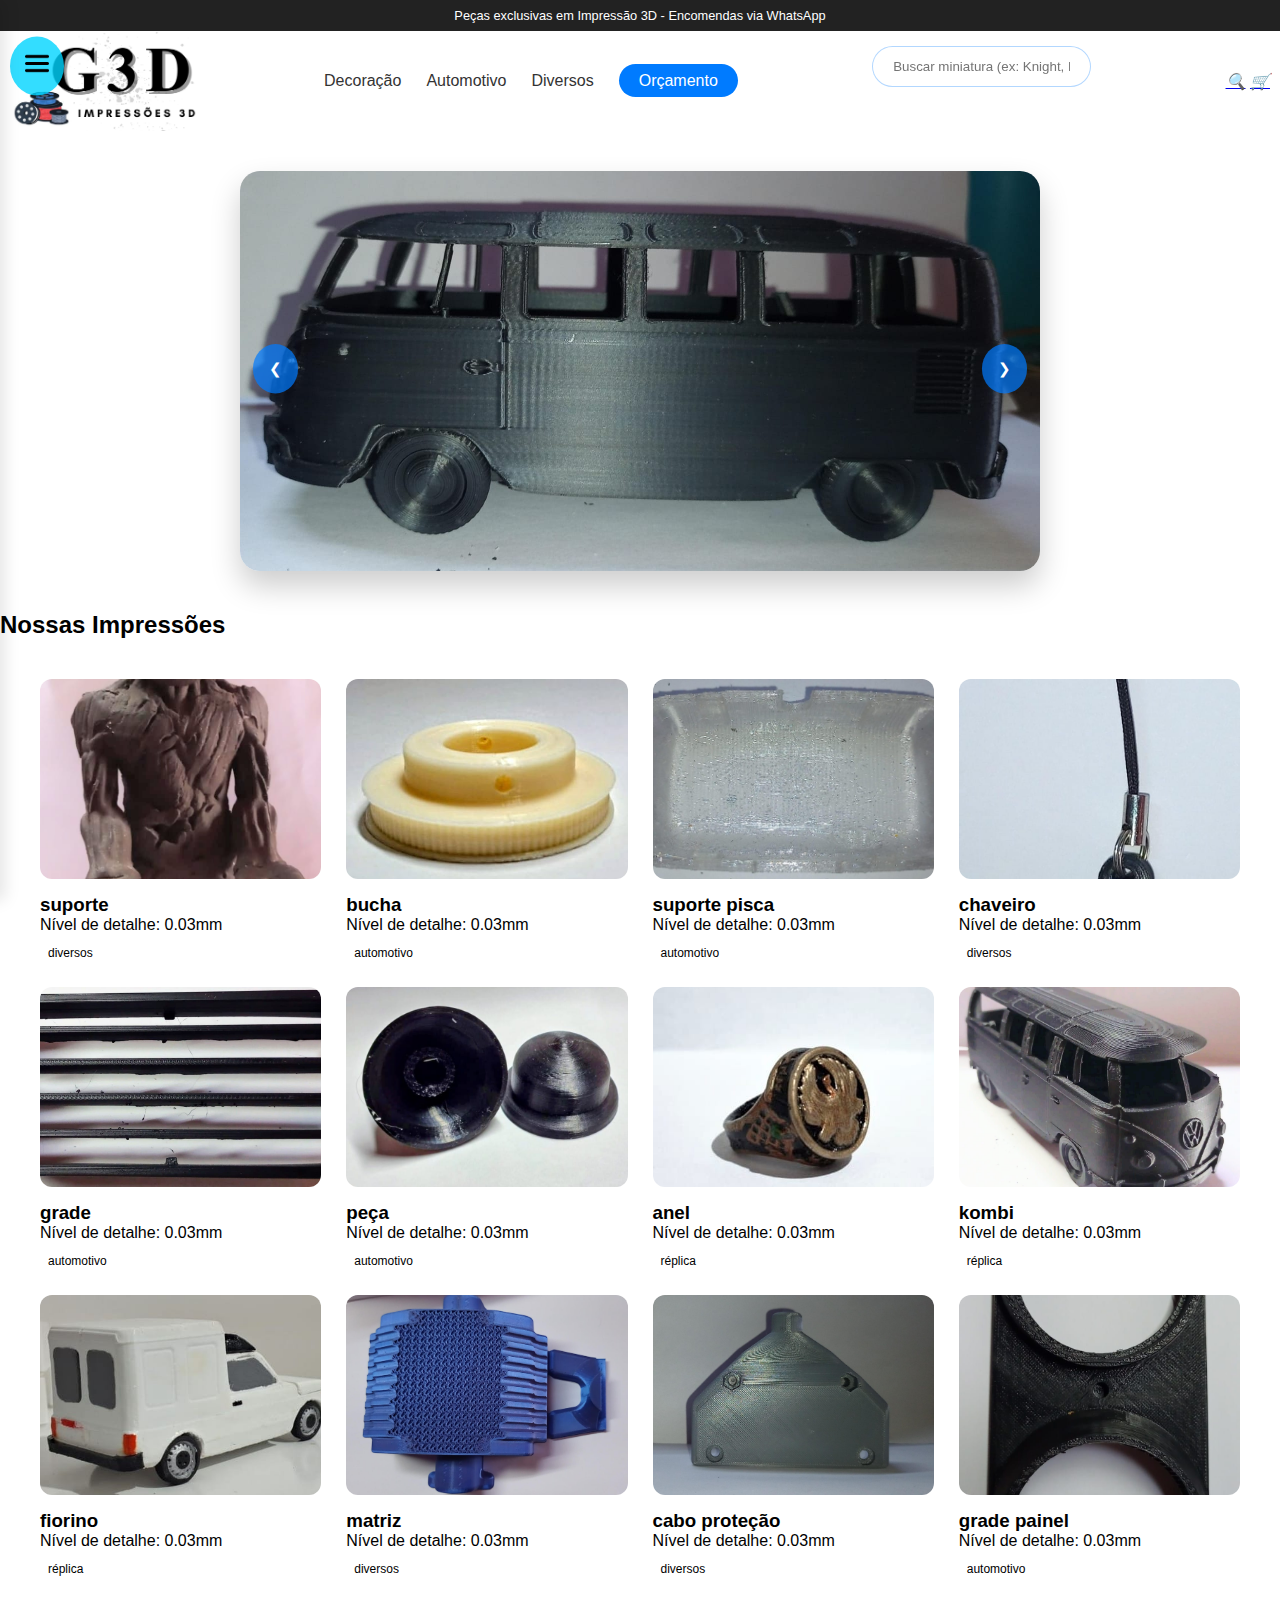
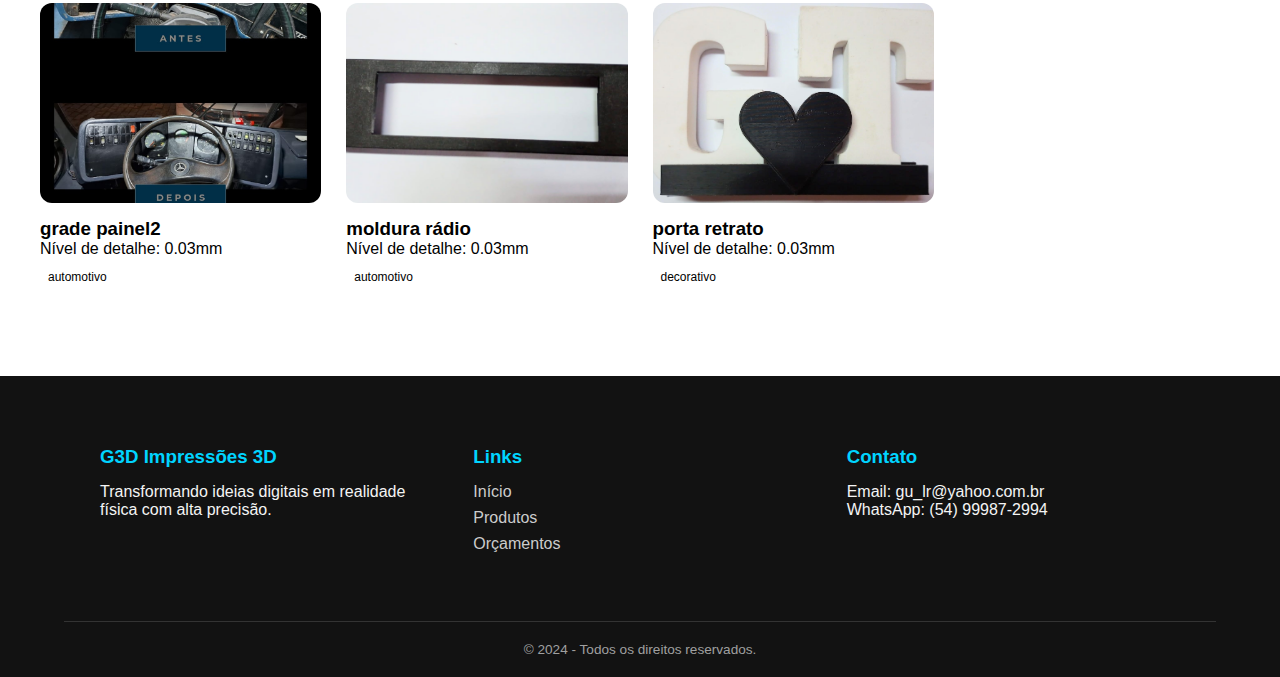
<file: Index.html>
<!DOCTYPE html>
<html>
<head>
<meta name="viewport" content="width=device-width, initial-scale=1">
<title>Impressão 3D</title>
 <link rel="stylesheet" type="text/css" href="./css/menuInicial.css" />  
 <link rel="stylesheet" type="text/css" href="./css/menuLateral.css" /> 
 <link rel="stylesheet" type="text/css" href="./css/corpo.css" /> 
</head>

<!-- Estrutura do Drawer -->
<aside class="drawer" id="drawer">
  <div class="drawer-header">
    <h3>Categorias</h3>
    <button id="closeDrawer">&times;</button>
  </div>
  
  <nav class="drawer-content">
    <ul>
      <li><a href="#">🏠 Início</a></li>
      <li><p class="drawer-label">Trabalhos Realizados</p></li>
      <li><a href="#">🚗 Automotivo</a></li>
      <li><a href="#">📦 Diversos</a></li>
      <li> <a href="#">🖼️ Decoração</a></li>
      <li><p class="drawer-label">Serviços</p></li>
      <li><a href="#" class="highlight">📋 Orçamento Personalizado</a></li>
      <li><a href="#">🔧 Suporte Técnico</a></li>
    </ul>
  </nav>
</aside>

<!-- Fundo escurecido -->
<div class="drawer-overlay" id="drawerOverlay"></div>

<header class="navbar">
  <div class="top-bar">
    <p>Peças exclusivas em Impressão 3D - Encomendas via WhatsApp</p>
  </div>
  
  <nav class="main-nav">
    <!-- Botão para abrir o menu -->
    <button class="nav-btn" id="openDrawer" aria-label="Abrir Menu" >
     <span>
       <img src="./imagens/menu.png" alt="Menu" width="24" height="24">
     </span>
     
     <span></span><span></span>
    </button>


    <div class="logo">
      <a href="index.html">
        <img src="./imagens/logo.png" alt="Nome da Sua Loja 3D">
      </a>
    </div>
    
    <ul class="nav-links">
      <li><a href="#decoracao">Decoração</a></li>
      <li><a href="#geek">Automotivo</a></li>
      <li><a href="#utilitarios">Diversos</a></li>
      <li><a href="#orcamento" class="btn-orcamento">Orçamento</a></li>
    </ul>
    <div class="search-container">      
      
      <input type="text" id="searchInput" placeholder="Buscar miniatura (ex: Knight, Mago...)" class="search-input">
      
    </div>

    <div class="nav-icons">
      <a href="#"><i class="search-icon">🔍</i></a>      
      <a href="#"><i class="cart-icon">🛒</i></a>
    </div>
  </nav>
</header>
<body>

  <main>
  <section class="carousel-container">
  <div class="carousel-slides" id="slides">
    <!-- Imagens do Banner -->
    <div class="slide"><img src="./imagens/imagem8_1.jpeg" alt="Promoção 1"></div>
    <div class="slide"><img src="./imagens/imagem8_7.jpeg" alt="Outlet"></div>
    <div class="slide"><img src="./imagens/imagem2_2.jpeg" alt="Lançamentos"></div>
    <div class="slide"><img src="./imagens/imagem3_1.jpeg" alt="Outlet"></div>
    <div class="slide"><img src="./imagens/imagem5_1.jpeg" alt="Outlet"></div>
    <div class="slide"><img src="./imagens/imagem6_1.jpeg" alt="Outlet"></div>
    
  </div>
  
  <!-- Botões de Navegação -->
  <button class="carousel-prev" onclick="moveSlide(-1)">&#10094;</button>
  <button class="carousel-next" onclick="moveSlide(1)">&#10095;</button>
</section>

</main>  

<section class="portfolio">
    <h2 class="section-title">Nossas Impressões</h2>
    <!-- O ID deve ficar na mesma div que tem o display: grid -->
    <div id="product-container" class="products-grid">
        <!-- O JS vai injetar os cards aqui -->
    </div>
</section>

    <script type="text/javascript" src="./js/script.js"> </script>    
</body>
<footer class="footer">
    <div class="footer-content">
      <div class="footer-box">
        <h3>G3D Impressões 3D</h3>
        <p>Transformando ideias digitais em realidade física com alta precisão.</p>
      </div>
      <div class="footer-box">
        <h3>Links</h3>
        <a href="#">Início</a>
        <a href="#">Produtos</a>
        <a href="#">Orçamentos</a>
      </div>
      <div class="footer-box">
        <h3>Contato</h3>
        <p>Email: gu_lr@yahoo.com.br</p>
        <p>WhatsApp: (54) 99987-2994</p>
      </div>
    </div>
    <div class="footer-bottom">
      &copy; 2024 - Todos os direitos reservados.
    </div>
  </footer>
</html>
</file>
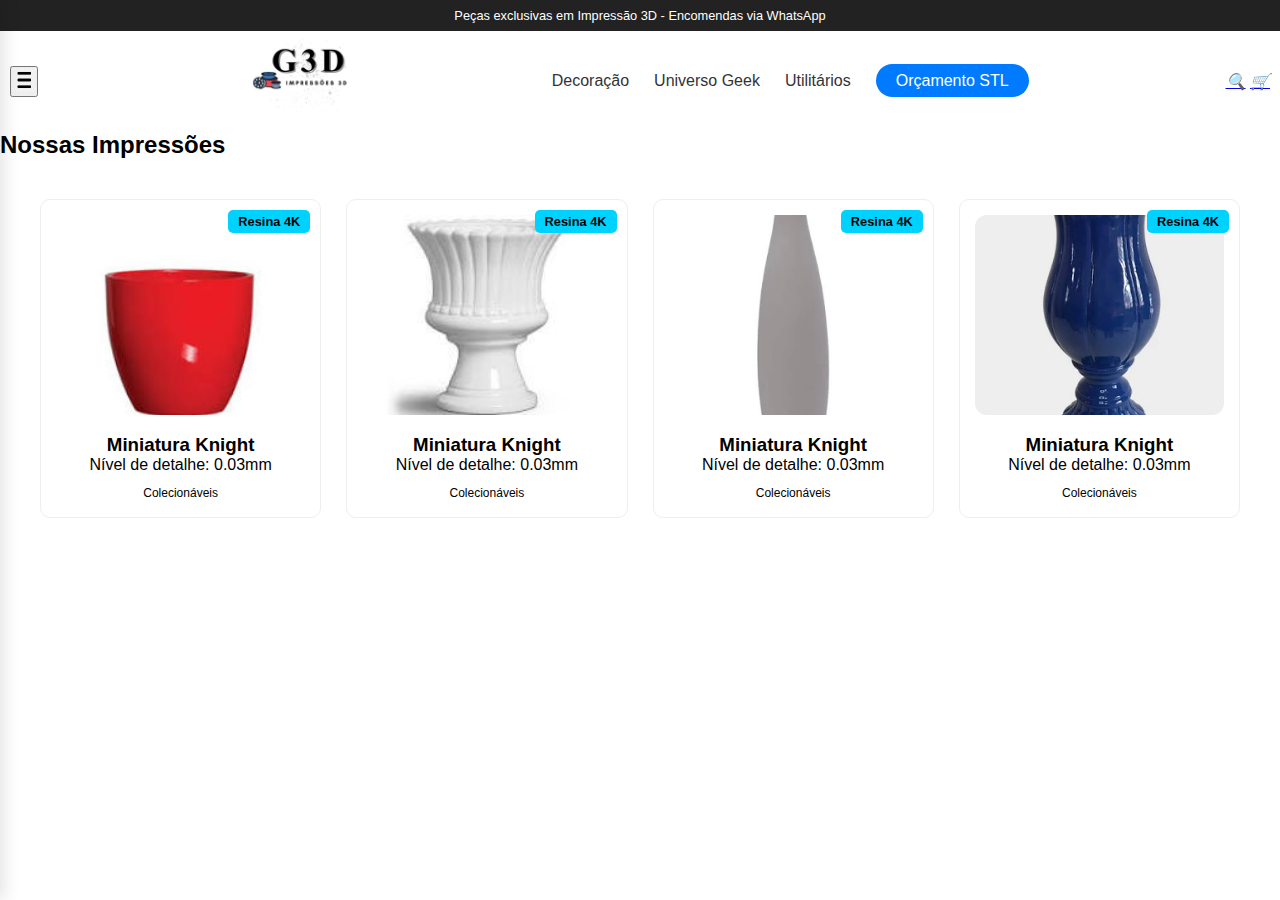
<file: Sonia/CursoIF/Impressao3D/Pagina3Dinicio.html>
<!DOCTYPE html>
<html>
<head>
<meta name="viewport" content="width=device-width, initial-scale=1">
<title>Desafio 3</title>
 <link rel="stylesheet" type="text/css" href="inicio1.css" /> 
 <link rel="stylesheet" type="text/css" href="inicio.css" /> 
</head>

<!-- Estrutura do Drawer -->
<aside class="drawer" id="drawer">
  <div class="drawer-header">
    <h3>Categorias 3D</h3>
    <button id="closeDrawer">&times;</button>
  </div>
  
  <nav class="drawer-content">
    <ul>
      <li><a href="#">🏠 Início</a></li>
      <li><p class="drawer-label">Produtos Prontos</p></li>
      <li><a href="#">🏺 Decoração</a></li>
      <li><a href="#">🎮 Action Figures</a></li>
      <li><a href="#">📂 Organizadores</a></li>
      
      <li><p class="drawer-label">Serviços</p></li>
      <li><a href="#" class="highlight">🚀 Orçamento Personalizado</a></li>
      <li><a href="#">🔧 Suporte Técnico</a></li>
    </ul>
  </nav>
</aside>

<!-- Fundo escurecido -->
<div class="drawer-overlay" id="drawerOverlay"></div>

<header class="navbar">
  <div class="top-bar">
    <p>Peças exclusivas em Impressão 3D - Encomendas via WhatsApp</p>
  </div>
  
  <nav class="main-nav">
    <!-- Botão para abrir o menu -->
    <button class="drawer-open" id="openDrawer" aria-label="Abrir Menu" >
     <span>
       <img src="./imagens/botao.png" alt="Menu" width="24" height="24">
     </span>
     
     <span></span><span></span>
    </button>


    <div class="logo">
      <a href="index.html">
        <img src="./imagens/logo.jpeg" alt="Nome da Sua Loja 3D">
      </a>
    </div>
    
    <ul class="nav-links">
      <li><a href="#decoracao">Decoração</a></li>
      <li><a href="#geek">Universo Geek</a></li>
      <li><a href="#utilitarios">Utilitários</a></li>
      <li><a href="#orcamento" class="btn-orcamento">Orçamento STL</a></li>
    </ul>

    <div class="nav-icons">
      <a href="#"><i class="search-icon">🔍</i></a>
      <a href="#"><i class="cart-icon">🛒</i></a>
    </div>
  </nav>
</header>
<body>
<section class="portfolio">
    <h2 class="section-title">Nossas Impressões</h2>
    <div class="products-grid">
        <!-- Card de Produto -->
        <div class="product-card glass-card">
            <div class="product-badge">Resina 4K</div>
            <img src="./imagens/vasoVermelho.jfif" alt="Miniatura de RPG" class="product-img">
            <div class="product-info">
                <h3>Miniatura Knight</h3>
                <p>Nível de detalhe: 0.03mm</p>
                <span class="tag">Colecionáveis</span>
            </div>
        </div>
        
        <div class="product-card glass-card">
          <div class="product-badge">Resina 4K</div>
          <img src="./imagens/vasoBranco.jfif" alt="Miniatura de RPG" class="product-img">
          <div class="product-info">
              <h3>Miniatura Knight</h3>
              <p>Nível de detalhe: 0.03mm</p>
              <span class="tag">Colecionáveis</span>
          </div>
        </div>
        

        <div class="product-card glass-card">
          <div class="product-badge">Resina 4K</div>
          <img src="./imagens/vasoCinza.webp" alt="Miniatura de RPG" class="product-img">
          <div class="product-info">
              <h3>Miniatura Knight</h3>
              <p>Nível de detalhe: 0.03mm</p>
              <span class="tag">Colecionáveis</span>
          </div>
        </div>


        <div class="product-card glass-card">
          <div class="product-badge">Resina 4K</div>
          <img src="./imagens/vasoAzul.webp" alt="Miniatura de RPG" class="product-img">
          <div class="product-info">
            <h3>Miniatura Knight</h3>
            <p>Nível de detalhe: 0.03mm</p>
            <span class="tag">Colecionáveis</span>
          </div>
        </div>
 
        <!-- Repetir para outros produtos -->
    </div>
</section>
    <script type="text/javascript" src="inicio.js"> </script>
    
</body>

</html>
</file>
<file: css/menuInicial.css>
/* Variáveis para facilitar a personalização */
:root {
    --primary-color: #00d4ff;
    --bg-footer: #121212;
    --drawer-bg: #ffffff;
    --text-light: #f4f4f4;
    --text-muted: #a0a0a0;
}



/* Reset básico */
* { margin: 0; padding: 0; box-sizing: border-box; font-family: 'Inter', sans-serif; }

.navbar {
  position: sticky;
  top: 0;
  z-index: 1000;
  width: 100%;
}

.top-bar {
  background: #222;
  color: white;
  text-align: center;
  padding: 8px;
  font-size: 0.8rem;
}

.nav-btn {
  position: absolute;
  top: 50%;
  transform: translateY(-50%);
  background: rgba(0, 212, 255, 0.8);
  border: none;
  color: white;
  padding: 15px;
  cursor: pointer;
  border-radius: 50%;
  font-size: 18px;
  transition: 0.3s;
   z-index: 10; 
}

.nav-links {
  display: flex;
  list-style: none;
  gap: 25px;
}

.nav-links a {
  text-decoration: none;
  color: #333;
  font-weight: 500;
  transition: 0.3s;
}

.nav-links a:hover { color: #007bff; }

/* Botão de Destaque */
.btn-orcamento {
  background: #007bff;
  color: white !important;
  padding: 8px 20px;
  border-radius: 50px;
  transition: transform 0.2s;
}

.btn-orcamento:hover { transform: scale(1.05); }
.main-nav {
  display: flex;
  justify-content: space-between;
  align-items: center;  
  height: 100px;   /* Define uma altura fixa para a barra não crescer */
  background-color: #fff;
  overflow: hidden; /* Garante que nada "vaze" para fora */
  padding: 10px;
}

.logo a {
  display: flex;
  align-items: center;
  height: 100%; /* Ocupa a altura disponível da barra */
}

.logo img {
  border-radius: 5px;
  object-fit: contain;
  transition: all 0.3s ease;
  width: auto;      /* Deixa a largura automática */
  max-height: 120px;
}


.search-container {
    text-align: center;
    margin-bottom: 30px;
    padding: 0 20px;
}

.search-input {
    width: 100%;
    max-width: 400px;
    padding: 12px 20px;
    border-radius: 25px;
    border: 1px solid rgba(0, 123, 255, 0.3);
    background: rgba(255, 255, 255, 0.1);
    color: #333;
    backdrop-filter: blur(5px);
    outline: none;
    transition: 0.3s;
}

.search-input:focus {
    border-color: var(--primary-color);
    box-shadow: 0 0 10px rgba(0, 123, 255, 0.2);
}
</file>
<file: css/menuLateral.css>
/* O Menu Lateral */
.drawer {
  position: fixed;
  top: 0;
  left: 0;
  width: 300px; /* Largura do menu */
  height: 100%;
  background: var(--drawer-bg);
  z-index: 2000;
  transform: translateX(-100%); /* Esconde à esquerda */
  transition: transform 0.4s cubic-bezier(0.4, 0, 0.2, 1);
  box-shadow: 5px 0 15px rgba(0,0,0,0.1);
  display: flex;
  flex-direction: column;
}

/* Quando o menu está aberto */
.drawer.open {
  transform: translateX(0);
 
}

.drawer-header {
  padding: 20px;
  background: #f8f9fa;
  display: flex;
  justify-content: space-between;
  align-items: center;
  border-bottom: 1px solid #eee;
}

.drawer-content ul { list-style: none; padding: 10px 0; }

.drawer-content a {
  display: block;
  padding: 15px 20px;
  text-decoration: none;
  color: #333;
  font-weight: 500;
  transition: 0.2s;
}

.drawer-content a:hover { background: #f0f7ff; color: var(--primary-color); }

.drawer-label {
  padding: 15px 20px 5px;
  font-size: 0.75rem;
  text-transform: uppercase;
  color: #999;
  letter-spacing: 1px;
}

/* Overlay (Fundo escuro) */
.drawer-overlay {
  position: fixed;
  top: 0; left: 0;
  width: 100%; height: 100%;
  background: rgba(0,0,0,0.5);
  display: none; /* Escondido por padrão */
  z-index: 1500;
}

.drawer-overlay.active { display: block; }
</file>
<file: css/corpo.css>
.container {
  max-width: 1200px;
  margin: 0 auto;
  padding: 40px 20px;  
}


.products-grid {
    display: grid;
    grid-template-columns: repeat(auto-fill, minmax(280px, 1fr));
    gap: 25px;
    padding: 40px;
}

.product-img {
    width: 100%;
    height: 200px;
    object-fit: cover; /* Mantém a proporção da foto sem esticar */
    border-radius: 12px;
    margin-bottom: 15px;    
    object-position: center;    
    display: block;
}

.product-badge {
    position: absolute;
    top: 10px;
    right: 10px;
    background: #00d2ff;
    color: #000;
    padding: 4px 10px;
    font-size: 0.8rem;
    font-weight: bold;
    border-radius: 5px;
}

.tag {
    display: inline-block;
    background: rgba(255, 255, 255, 0.1);
    padding: 2px 8px;
    border-radius: 4px;
    font-size: 0.75rem;
    margin-top: 10px;
}


.info {
  position: absolute;
  bottom: 20px;
  left: 20px;
  background: rgba(0, 0, 0, 0.7);
  color: white;
  padding: 15px;
  border-radius: 10px;
  backdrop-filter: blur(5px);
}



/* Container que limita o tamanho e centraliza */
.carousel-container {
  position: relative;
  width: 95%;          /* Ajuste aqui a largura (60%, 50%, 800px...) */
  max-width: 800px;     /* Limite máximo para telas grandes */
  margin: 40px auto;    /* O 'auto' nas laterais centraliza o bloco */
  overflow: hidden;     /* Esconde as imagens que estão "fora" da vez */
  border-radius: 20px;  /* Deixa as bordas arredondadas e elegantes */
  box-shadow: 0 15px 30px rgba(0,0,0,0.2); /* Sombra para destacar */
  

}

/* O "trilho" onde as imagens correm */
.carousel-slides {
  display: flex;        /* Coloca as imagens uma ao lado da outra */
  width: 100%;
  transition: transform 0.6s cubic-bezier(0.4, 0, 0.2, 1); /* Animação suave */
}

/* Cada slide individual */
.slide {
  min-width: 100%;      /* Cada slide ocupa 100% dos 60% do container */
  height: 400px;        /* Altura fixa para manter o padrão */
}

.slide img {
  width: 100%;
  height: 100%;
  object-fit: cover;    /* Preenche o espaço sem distorcer a imagem */
}

/* Estilo dos botões laterais */
.carousel-prev, .carousel-next {
  position: absolute;
  top: 50%;
  transform: translateY(-50%);
  background: rgba(0, 123, 255, 0.7); /* Azul da sua marca com transparência */
  color: white;
  border: none;
  padding: 15px;
  cursor: pointer;
  border-radius: 50%;
  z-index: 10;
  transition: 0.3s;
  scale: 1.1;
}


.carousel-prev { left: 15px; }
.carousel-next { right: 15px; }

* Estilo do Rodapé */
.footer {
  background-color: #1a1a1a;
}

.footer {
 background-color: var(--bg-footer);
 color: var(--text-light);
 padding: 60px 5% 20px;
 font-family: 'Segoe UI', Tahoma, Geneva, Verdana, sans-serif;
 margin-top: 50px;
}


.footer-content {
  display: flex;
  justify-content: space-around;
  flex-wrap: wrap;
  max-width: 1100px;
  margin: 0 auto;
  gap: 20px;
}

.footer-box {
  flex: 1;
  min-width: 250px;
  padding: 10px;
}

.footer-box h3 {
  color: #00d4ff;
  margin-bottom: 15px;
}

.footer-box a {
  display: block;
  color: #ccc;
  text-decoration: none;
  margin-bottom: 8px;
}

.footer-box a:hover {
  color: #00d4ff;
}

.footer-container {
    display: flex;
    flex-wrap: wrap;
    justify-content: space-between;
    gap: 40px;
    max-width: 1200px;
    margin: 0 auto;
}

.footer-col {
    flex: 1;
    min-width: 200px;
}

.footer-col h4 {
    color: var(--primary-color);
    font-size: 1.2rem;
    margin-bottom: 20px;
    text-transform: uppercase;
    letter-spacing: 1px;
}

.footer-col p {
    line-height: 1.6;
    color: var(--text-muted);
}

.footer-col ul {
    list-style: none;
    padding: 0;
}

.footer-col ul li {
    margin-bottom: 12px;
}

.footer-col ul li a {
    color: var(--text-muted);
    text-decoration: none;
    transition: 0.3s ease;
}

.footer-col ul li a:hover {
    color: var(--primary-color);
    padding-left: 8px;
}



/* Rodapé Inferior */
.footer-bottom {
    margin-top: 50px;
    padding-top: 20px;
    border-top: 1px solid #333;
    text-align: center;
    font-size: 0.85rem;
    color: var(--text-muted);
}




/* Responsividade para Mobile */
@media (max-width: 768px) {
    .footer-container {
        flex-direction: column;
        text-align: center;
    }
    
    .social-links {
        justify-content: center;
    }

    .newsletter-form {
        flex-direction: column;
    }
}

@keyframes fadeIn {
    from { opacity: 0; transform: translateY(20px); }
    to { opacity: 1; transform: translateY(0); }
}
</file>
<file: Sonia/CursoIF/Impressao3D/inicio1.css>
:root {
  --primary-color: #007bff;
  --drawer-bg: #ffffff;
}

/* O Menu Lateral */
.drawer {
  position: fixed;
  top: 0;
  left: 0;
  width: 300px; /* Largura do menu */
  height: 100%;
  background: var(--drawer-bg);
  z-index: 2000;
  transform: translateX(-100%); /* Esconde à esquerda */
  transition: transform 0.4s cubic-bezier(0.4, 0, 0.2, 1);
  box-shadow: 5px 0 15px rgba(0,0,0,0.1);
  display: flex;
  flex-direction: column;
}

/* Quando o menu está aberto */
.drawer.open {
  transform: translateX(0);
 
}

.drawer-header {
  padding: 20px;
  background: #f8f9fa;
  display: flex;
  justify-content: space-between;
  align-items: center;
  border-bottom: 1px solid #eee;
}

.drawer-content ul { list-style: none; padding: 10px 0; }

.drawer-content a {
  display: block;
  padding: 15px 20px;
  text-decoration: none;
  color: #333;
  font-weight: 500;
  transition: 0.2s;
}

.drawer-content a:hover { background: #f0f7ff; color: var(--primary-color); }

.drawer-label {
  padding: 15px 20px 5px;
  font-size: 0.75rem;
  text-transform: uppercase;
  color: #999;
  letter-spacing: 1px;
}

/* Overlay (Fundo escuro) */
.drawer-overlay {
  position: fixed;
  top: 0; left: 0;
  width: 100%; height: 100%;
  background: rgba(0,0,0,0.5);
  display: none; /* Escondido por padrão */
  z-index: 1500;
}

.drawer-overlay.active { display: block; }

.container {
  max-width: 1200px;
  margin: 0 auto;
  padding: 40px 20px;
}

.hero {
  display: flex;
  align-items: center;
  gap: 50px;
  padding: 60px 0;
}

.product-grid {
  display: grid;
  grid-template-columns: repeat(auto-fit, minmax(250px, 1fr));
  gap: 30px;
}

.product-card {
  border: 1px solid #eee;
  padding: 15px;
  border-radius: 10px;
  text-align: center;
  transition: 0.3s;
}

.product-card:hover {
  transform: translateY(-10px);
  box-shadow: 0 10px 20px rgba(0,0,0,0.1);
}


.products-grid {
    display: grid;
    grid-template-columns: repeat(auto-fill, minmax(280px, 1fr));
    gap: 25px;
    padding: 40px;
}

.product-card {
    position: relative;
    overflow: hidden; /* Garante que a imagem não saia do card */
    transition: transform 0.3s ease;
}

.product-card:hover {
    transform: translateY(-10px); /* Levanta o card ao passar o mouse */
}

.product-img {
    width: 100%;
    height: 200px;
    object-fit: cover; /* Mantém a proporção da foto sem esticar */
    border-radius: 12px;
    margin-bottom: 15px;
}

.product-badge {
    position: absolute;
    top: 10px;
    right: 10px;
    background: #00d2ff;
    color: #000;
    padding: 4px 10px;
    font-size: 0.8rem;
    font-weight: bold;
    border-radius: 5px;
}

.tag {
    display: inline-block;
    background: rgba(255, 255, 255, 0.1);
    padding: 2px 8px;
    border-radius: 4px;
    font-size: 0.75rem;
    margin-top: 10px;
}
</file>
<file: Sonia/CursoIF/Impressao3D/inicio.css>
/* Reset básico */
* { margin: 0; padding: 0; box-sizing: border-box; font-family: 'Inter', sans-serif; }

.navbar {
  position: sticky;
  top: 0;
  z-index: 1000;
  width: 100%;
}

.top-bar {
  background: #222;
  color: white;
  text-align: center;
  padding: 8px;
  font-size: 0.8rem;
}

.nav-links {
  display: flex;
  list-style: none;
  gap: 25px;
}

.nav-links a {
  text-decoration: none;
  color: #333;
  font-weight: 500;
  transition: 0.3s;
}

.nav-links a:hover { color: #007bff; }

/* Botão de Destaque */
.btn-orcamento {
  background: #007bff;
  color: white !important;
  padding: 8px 20px;
  border-radius: 50px;
  transition: transform 0.2s;
}

.btn-orcamento:hover { transform: scale(1.05); }
.main-nav {
  display: flex;
  justify-content: space-between;
  align-items: center;  
  height: 100px;   /* Define uma altura fixa para a barra não crescer */
  background-color: #fff;
  overflow: hidden; /* Garante que nada "vaze" para fora */
  padding: 10px;
}

.logo a {
  display: flex;
  align-items: center;
  height: 100%; /* Ocupa a altura disponível da barra */
}

.logo img {
  border-radius: 5px;
  object-fit: contain;
  transition: all 0.3s ease;
  width: auto;      /* Deixa a largura automática */
  max-height: 120px;
}

/* Variáveis para facilitar a personalização */
:root {
    --primary-color: #00d4ff; /* Cor destaque (ciano/tech) */
    --bg-footer: #121212;     /* Fundo escuro premium */
    --text-light: #f4f4f4;    /* Texto principal */
    --text-muted: #a0a0a0;    /* Texto secundário */
}

.footer {
    background-color: var(--bg-footer);
    color: var(--text-light);
    padding: 60px 5% 20px;
    font-family: 'Segoe UI', Tahoma, Geneva, Verdana, sans-serif;
}

.footer-container {
    display: flex;
    flex-wrap: wrap;
    justify-content: space-between;
    gap: 40px;
    max-width: 1200px;
    margin: 0 auto;
}

.footer-col {
    flex: 1;
    min-width: 200px;
}

.footer-col h4 {
    color: var(--primary-color);
    font-size: 1.2rem;
    margin-bottom: 20px;
    text-transform: uppercase;
    letter-spacing: 1px;
}

.footer-col p {
    line-height: 1.6;
    color: var(--text-muted);
}

.footer-col ul {
    list-style: none;
    padding: 0;
}

.footer-col ul li {
    margin-bottom: 12px;
}

.footer-col ul li a {
    color: var(--text-muted);
    text-decoration: none;
    transition: 0.3s ease;
}

.footer-col ul li a:hover {
    color: var(--primary-color);
    padding-left: 8px;
}

/* Redes Sociais e Newsletter */
.social-links {
    margin-top: 20px;
    display: flex;
    gap: 15px;
}

.social-links a {
    color: var(--text-light);
    font-size: 0.9rem;
    background: #333;
    padding: 8px 15px;
    border-radius: 5px;
    text-decoration: none;
    transition: background 0.3s;
}

.social-links a:hover {
    background: var(--primary-color);
    color: #000;
}

.newsletter-form {
    display: flex;
    gap: 5px;
}

.newsletter-form input {
    padding: 10px;
    border: none;
    border-radius: 4px;
    flex: 1;
    background: #222;
    color: #fff;
}

.newsletter-form button {
    padding: 10px 15px;
    background-color: var(--primary-color);
    border: none;
    border-radius: 4px;
    cursor: pointer;
    font-weight: bold;
    transition: 0.3s;
}

.newsletter-form button:hover {
    filter: brightness(1.2);
}

/* Rodapé Inferior */
.footer-bottom {
    margin-top: 50px;
    padding-top: 20px;
    border-top: 1px solid #333;
    text-align: center;
    font-size: 0.85rem;
    color: var(--text-muted);
}

/* Responsividade para Mobile */
@media (max-width: 768px) {
    .footer-container {
        flex-direction: column;
        text-align: center;
    }
    
    .social-links {
        justify-content: center;
    }

    .newsletter-form {
        flex-direction: column;
    }
}
</file>
